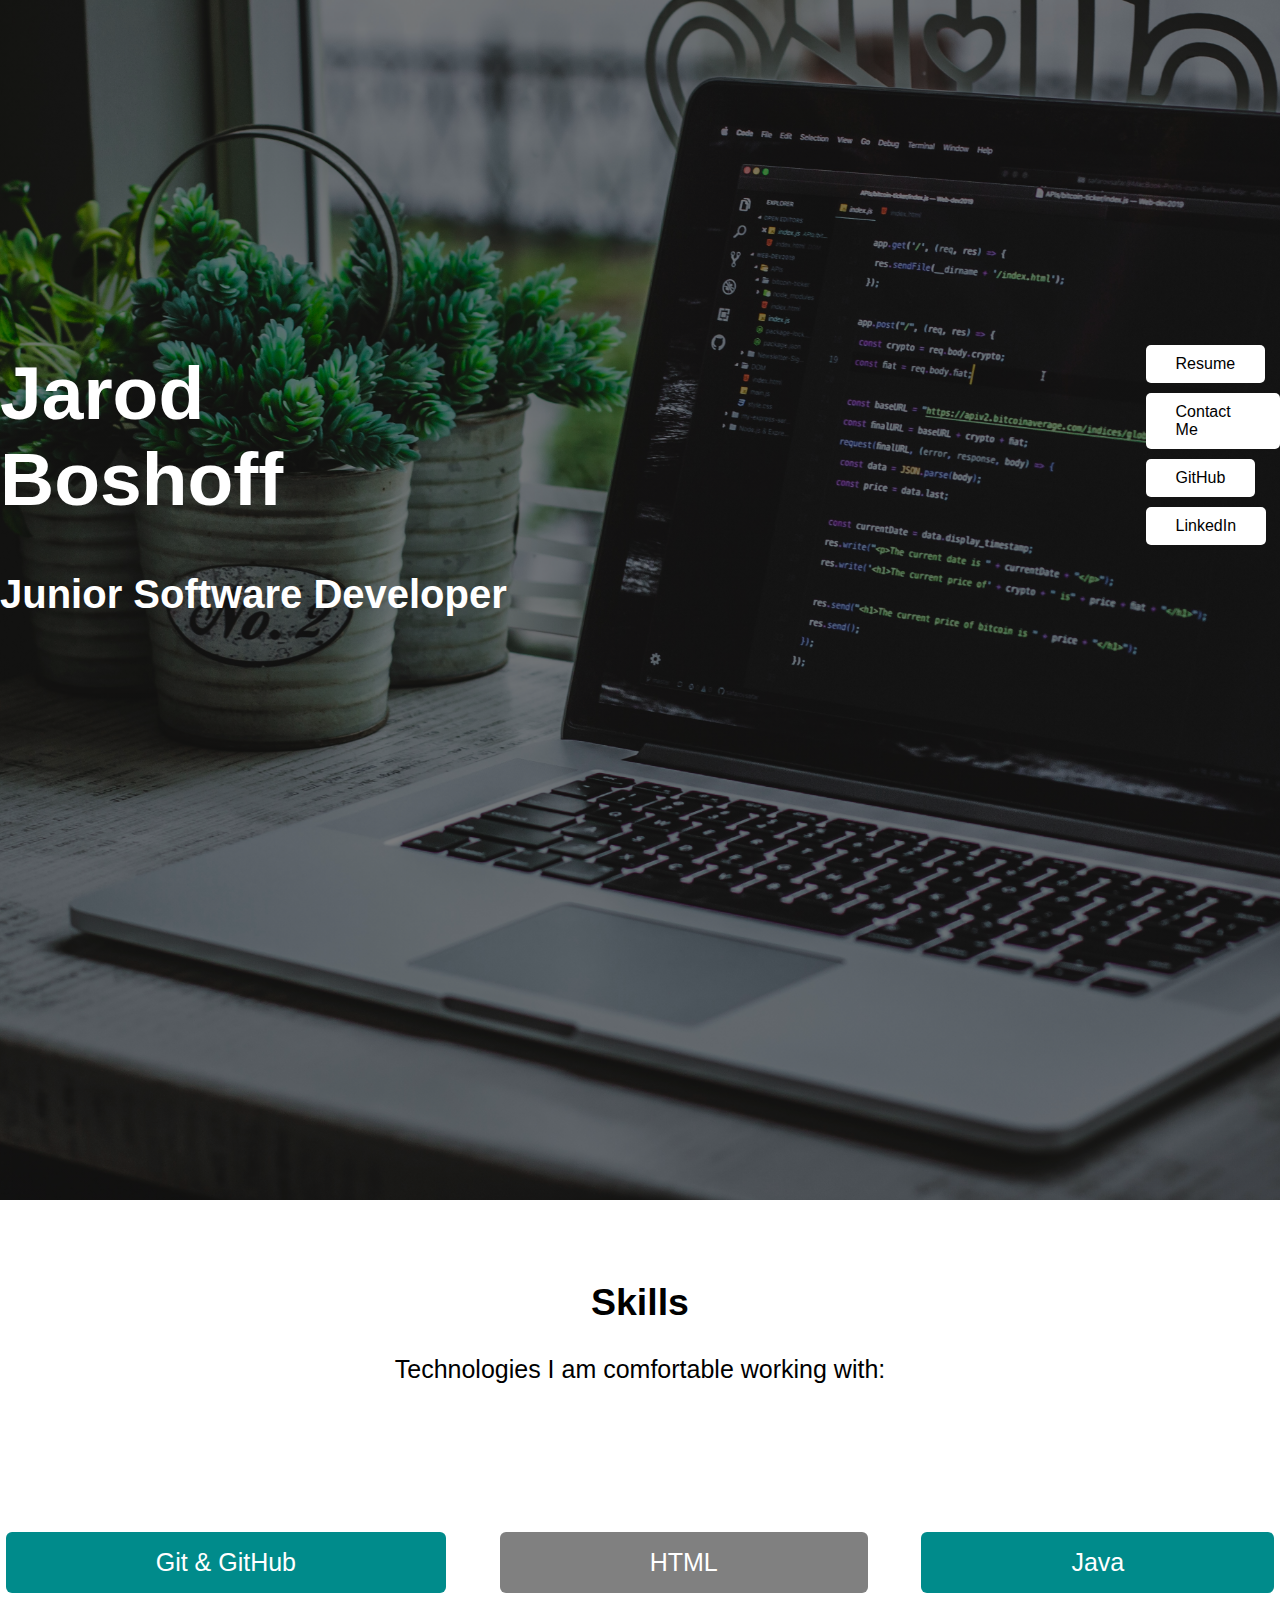
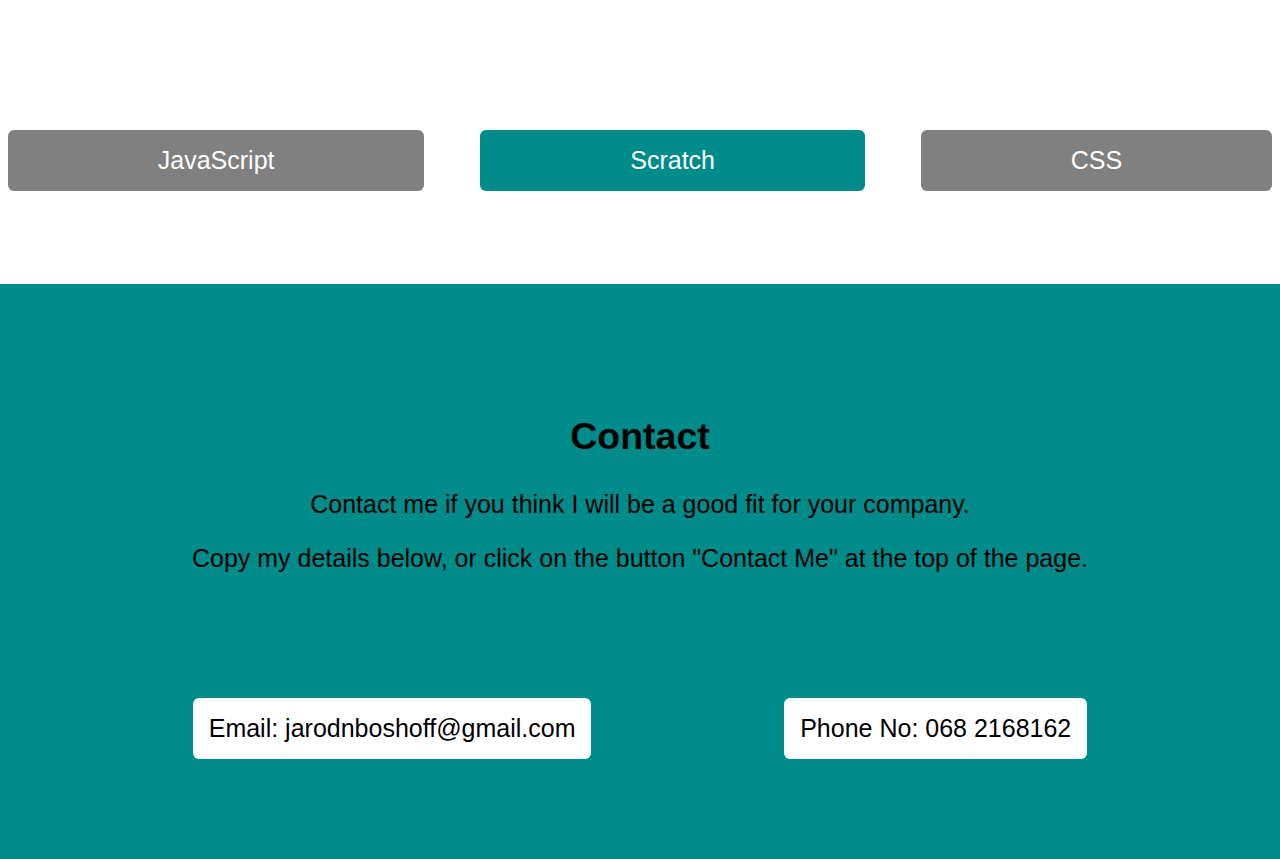
<file: Index.html>
<!DOCTYPE html>
<html lang="en">
<head>
    <meta charset="UTF-8">
    <meta http-equiv="X-UA-Compatible" content="IE=edge">
    <meta name="viewport" content="width=device-width, initial-scale=1.0">
    <link rel="stylesheet" href="./CSS/Index.css">
    <title>Jarod-Boshoff's-Resume</title>
</head>
<body>
    <header class="hero-image">
        <div class="hero-text">
            <h1>Jarod Boshoff</h1>
            <h3>Junior Software Developer</h3>
        </div>

        <section class="flex-container-1">

            <div class="flex-item1 item-1">
                <a href="./resume.html" target="_blank" style="text-decoration: none;" class="hero-button" href="#Resume">Resume</a>
            </div>

            <div class="flex-item1 item-2">
                <a href="./form.html" target="_blank" style="text-decoration: none;" class="hero-button" href="#Contact Me">Contact Me</a>
            </div>

            <div class="flex-item1 item-3">
                <a href="https://github.com/jarod-boshoff" target="_blank" style="text-decoration: none;" class="hero-button" href="#Github">GitHub</a>
            </div>

            <div class="flex-item1 item-4">
                <a href="https://www.linkedin.com/in/jarod-boshoff-545369279/" target="_blank" style="text-decoration: none;" class="hero-button" href="#LinkedIn">LinkedIn</a>
            </div>

        </section>

    </header>
    <div class="skills">
            <h2> Skills </h2>
            <p>Technologies I am comfortable working with:</p><br>
        </div>

    <section class="flex-container-2">
        
            <div class="flex-item2 flex-1">
                Git & GitHub
            </div>

            <div class="flex-item2 flex-2">
                HTML
            </div>

            <div class="flex-item2 flex-3">
                Java
            </div>

        </section>

        <section class="flex-container-3">

            <div class="flex-item2 flex-4">
                JavaScript
            </div>

            <div class="flex-item2 flex-5">
                Scratch
            </div>

            <div class="flex-item2 flex-6">
                CSS
            </div>
        </section>

        <footer class="footer">
            <h2>Contact</h2>
            <p>Contact me if you think I will be a good fit for your company.</p>
            <p>Copy my details below, or click on the button "Contact Me" at the top of the page.</p>
        
            <section class="flex-container-4">

                <div class="flex-item3 flex-7">
                    Email: jarodnboshoff@gmail.com
                </div>

                <div class="flex-item3 flex-8">
                    Phone No: 068 2168162
                </div>

            </section>
            </section>
        </footer>
</body>
</html>
</file>
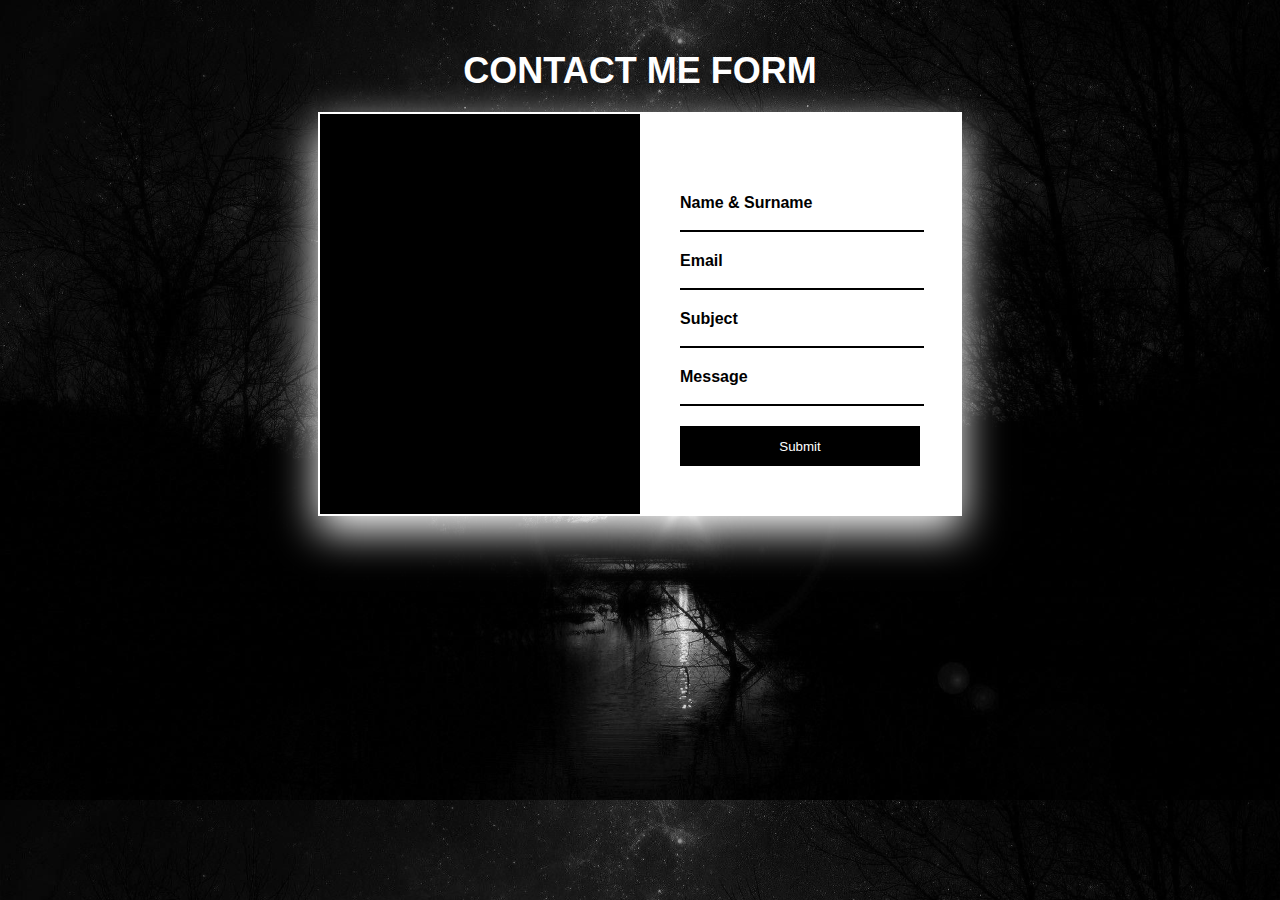
<file: form.html>
<!DOCTYPE html>
<html lang="en">
<head>
    <meta charset="UTF-8">
    <meta http-equiv="X-UA-Compatible" content="IE=edge">
    <meta name="viewport" content="width=device-width, initial-scale=1.0">
    <link rel="stylesheet" href="./CSS/form.css">
    <title>Contact Me</title>
</head>
<body>
    <div class="contact-me"><h1>Contact Me Form</h1></div>
    <div class="container">
        <div class="left"></div>
        <div class="right">
            <div class="form-box">
                <form action="https://formsubmit.co/jarodnboshoff@gmail.com" method="post">
                    <p>Name & Surname</p>
                    <input type="text" name="Name" required>

                    <p>Email</p>
                    <input type="email" name="email" required>

                    <p>Subject</p>
                    <input type="text" name="text 1" required>

                    <p>Message</p>
                    <input type="text" name="text 2">

                    <p><input type="submit" value="Submit" required></p>
                </form>
            </div>
        </div>
    </div>
</body>
</html>
</file>
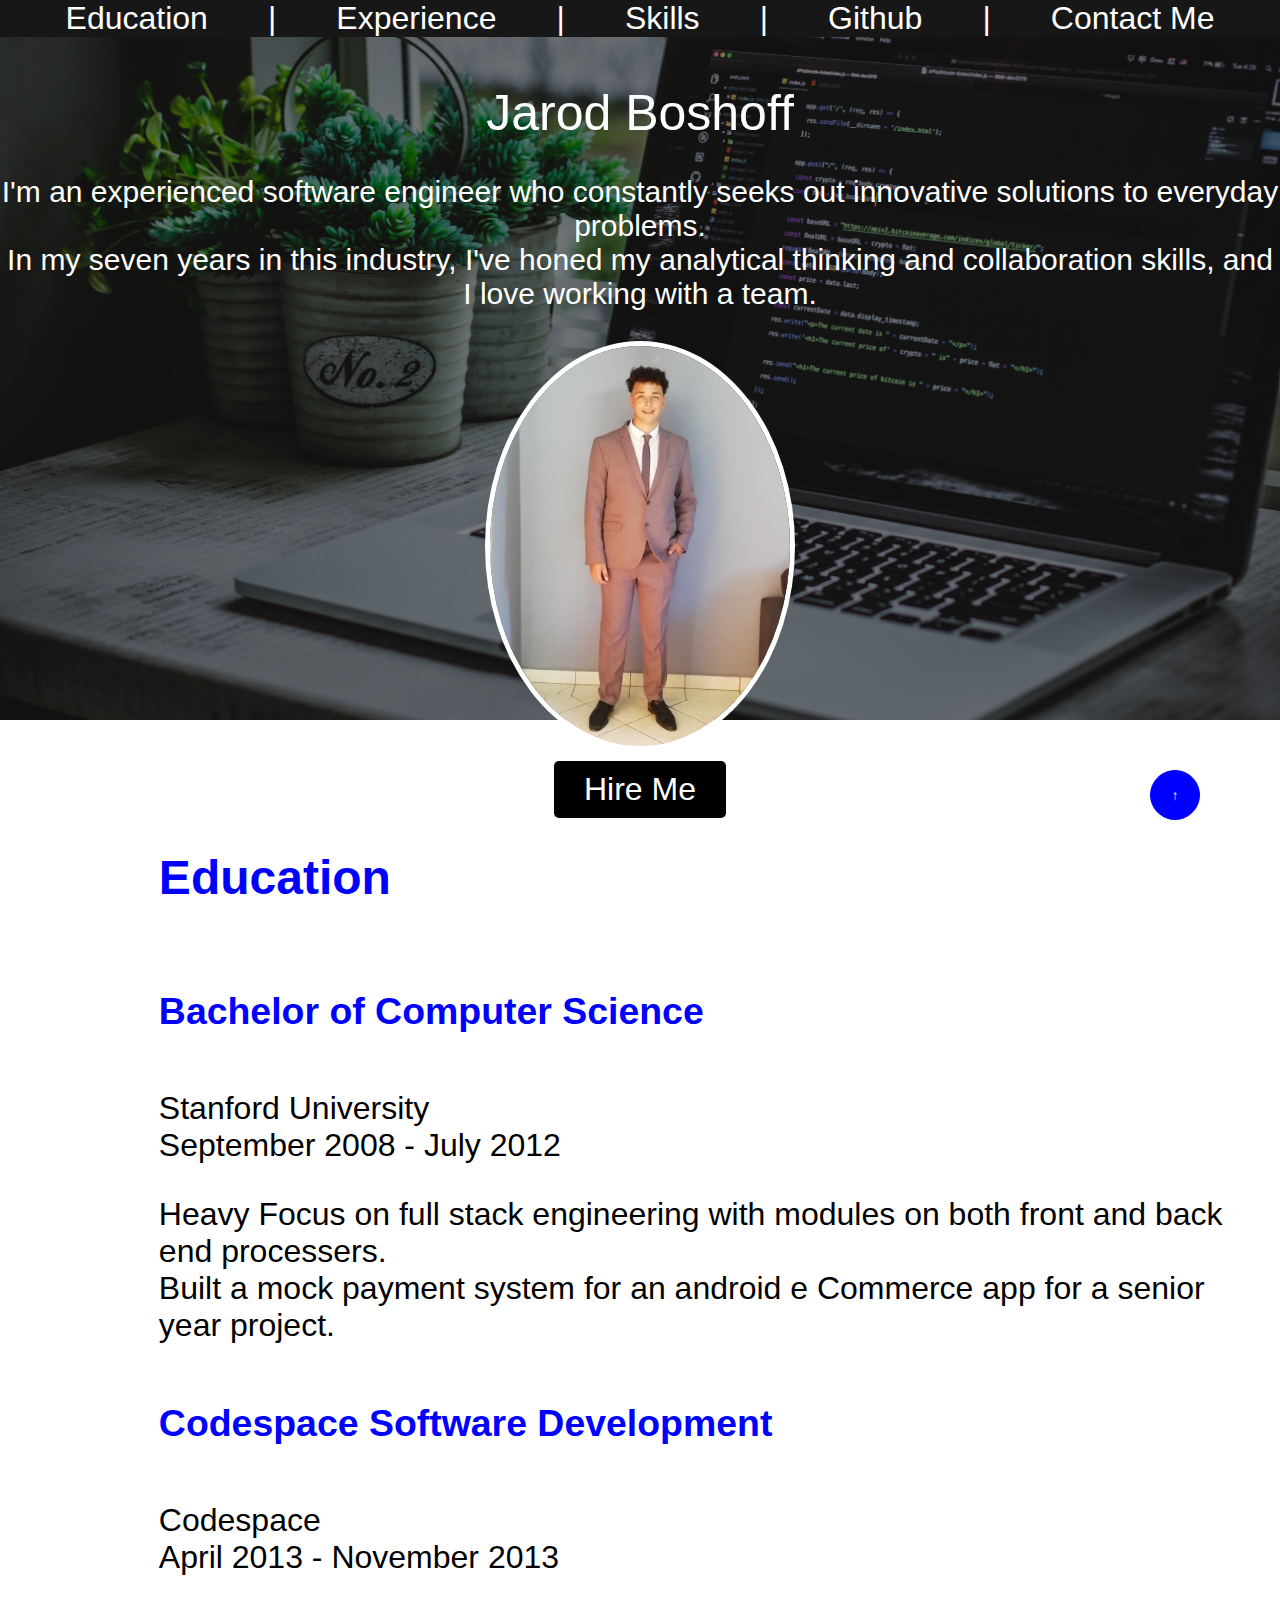
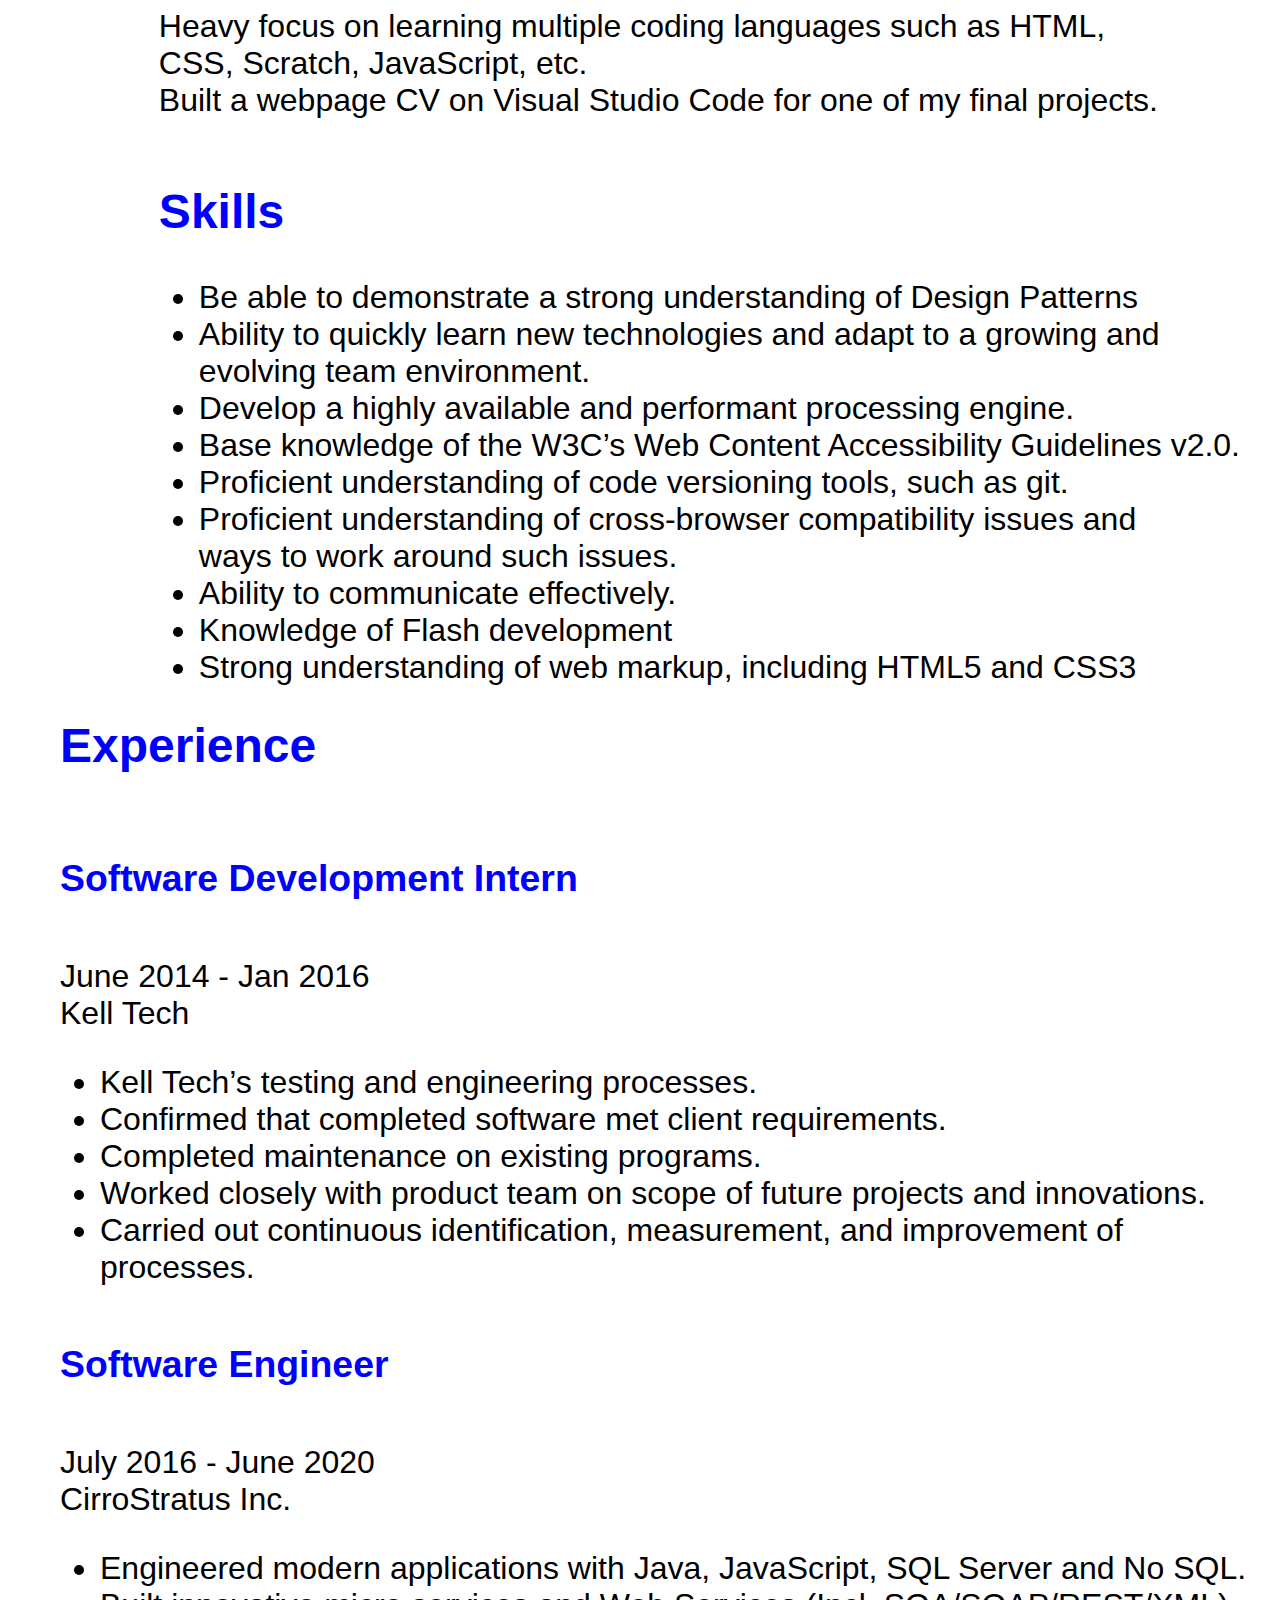
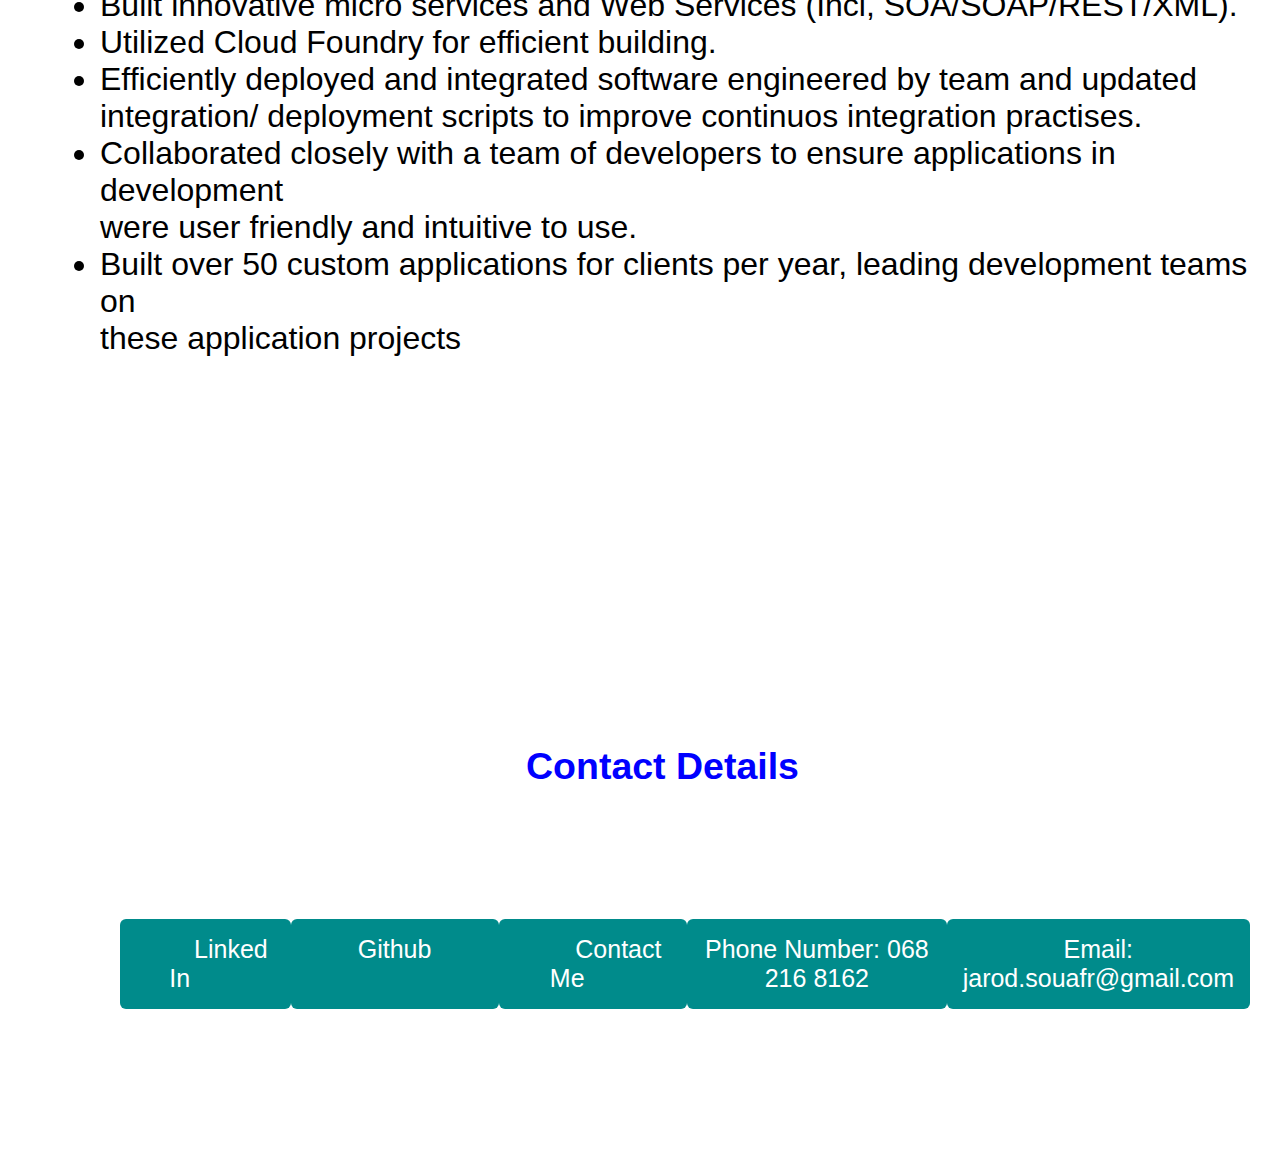
<file: resume.html>
<!DOCTYPE html>
<html>
  <head>
    <title>resume-1-jarod-boshoff</title>
    <link rel="stylesheet" href="./CSS/resume.css">
    <meta name="viewport" content="width=device-width, initial-scale=1.0">
    <meta name="viewport" content="hight=device-hight initial-scale=1.0">
  </head>
  <body>
    
     <nav id="navbar">
        <a class="nav-link" href="#Education">Education</a> |
        <a class="nav-link" href="#Experience">Experience</a> |
        <a class="nav-link" href="#Skills">Skills</a> |
        <a class="nav-link" target="_blank" href="https://github.com/jarod-boshoff">Github</a> |
        <a class="nav-link" target="_blank" href="./form.html">Contact Me</a> 
    </nav>
        
    <header class="hero-image">
        <div class="hero-text">
            <h1>Jarod Boshoff</h1>
            <p>I'm an experienced software engineer who constantly seeks out innovative solutions to everyday problems. <br>
               In my seven years in this industry, I've honed my analytical thinking and collaboration skills, and I love working with a team.</p>
           
    <picture>
        <source srcset="./Images/headshot.jpg" media="(max-width: 768px)">
        <source srcset="./Images/shouldershot.jpg" media="(max-width: 1024px)">
        <source srcset="./Images/bodyshot.jpg" media="(max-width: 1920px)">
        <img src= "./Images/bodyshot.jpg" media="(max-width: 1920px)" class="image-main">
    </picture>
    <a href="./form.html" class="hero-btn">Hire Me</a>
  </div>
    </header>

    <a id="back-to-top" href="#top">
    <button>
        &UpArrow;
    </button>
    </a>
      <section class="rightside">
        <span style="float: right;">
        <h2 id="Education">Education</h2>

        <h3>Bachelor of Computer Science</h3>
          <p>Stanford University <br>
             September 2008 - July 2012</p>
          <p>Heavy Focus on full stack engineering with modules on both front and back <br> end processers.
            <br>
            Built a mock payment system for an android e Commerce app for a senior <br> year project.</p>
    
            <h3>Codespace Software Development </h3>
              <p>Codespace <br>
                 April 2013 - November 2013</p>
              <p>Heavy focus on learning multiple coding languages such as HTML, <br> CSS, Scratch, JavaScript, etc.
              <br>
                 Built a webpage CV on Visual Studio Code for one of my final projects.</p>

                <h2 id="Skills">Skills</h2>
                
                <ul>
                  <li>Be able to demonstrate a strong understanding of Design Patterns</li>
                  <li>Ability to quickly learn new technologies and adapt to a growing and <br> evolving team environment.</li>
                  <li>Develop a highly available and performant processing engine.</li>
                  <li>Base knowledge of the W3C’s Web Content Accessibility Guidelines v2.0.</li>
                  <li>Proficient understanding of code versioning tools, such as git.</li>
                  <li>Proficient understanding of cross-browser compatibility issues and <br> ways to work around such issues.</li>
                  <li>Ability to communicate effectively.</li>
                  <li> Knowledge of Flash development</li>
                  <li>Strong understanding of web markup, including HTML5 and CSS3</li>
                 </ul>
          </span>
        </section>

        <section>

            <h2 id="Experience">Experience</h2>
            <h3>Software Development Intern</h3>
            June 2014 - Jan 2016
            <br>
            Kell Tech
          <ul>
            <li> Kell Tech’s testing and engineering processes.</li>
            <li>Confirmed that completed software met client requirements.</li>
            <li>Completed maintenance on existing programs.</li>
            <li>Worked closely with product team on scope of future projects and innovations.</li>
            <li>Carried out continuous identification, measurement, and improvement of processes.</li>
          </ul>

            <h3>Software Engineer</h3>
            July 2016 - June 2020
            <br>
            CirroStratus Inc.
            
          <ul>
            <li>Engineered modern applications with Java, JavaScript, SQL Server and No SQL.</li>
            <li>Built innovative micro services and Web Services (Incl, SOA/SOAP/REST/XML).</li>
            <li>Utilized Cloud Foundry for efficient building.</li>
            <li>Efficiently deployed and integrated software engineered by team and updated <br> integration/ deployment scripts to improve continuos integration practises. </li>
            <li>Collaborated closely with a team of developers to ensure applications in development <br> were user friendly and intuitive to use.</li>
            <li>Built over 50 custom applications for clients per year, leading development teams on <br> these application projects</li>
          </ul>

        </section>

        <br>
        <br>
        <br>
        <br>
        <br>

          <section>

      <footer class="footer">

        <h2 id="Contact-Details">Contact Details</h3></h2>
        <section class="flex-container">
        
          <div class="flex-item flex-1">
            <a class="link" target="_blank" href="https://www.linkedin.com/in/jarod-boshoff-545369279/">Linked In</a> <br>
          </div>

          <div class="flex-item flex-2">
            <a class="link" target="_blank" href="https://github.com/jarod-boshoff">Github</a>
          </div>

          <div class="flex-item flex-3">
            <a class="link" target="_blank" href="./form.html">Contact Me</a>
          </div>

          <div class="flex-item flex-4">
            Phone Number: 068 216 8162
          </div>

          <div class="flex-item flex-5">
            Email: jarod.souafr@gmail.com
          </div>

      </section>

      </footer>

  </body>
</html>
</file>
<file: CSS/Index.css>
.hero-image {
    background-image: linear-gradient(rgba(0, 0, 0, 0.5), rgba(0, 0, 0, 0.5)),
      url("../Images/code.jpg");
    background-position: center;
    background-repeat: no-repeat;
    background-size: cover;
    height: 1200px;
    display: flex;
    justify-content: center;
    margin: 0;
    margin-bottom: 0;
  } 

  body {
    margin: 0;
    font-family: Arial, Helvetica, sans-serif;
  }
  
  h1 {
    margin-top: 350px;
    margin-right: 700px;
    color: white;
    font-size: 75px;
  }

  h3 {
    color: white;
    font-size: 40px;
  }

  .flex-container-1 {
    margin-top: 335px;
    color: white;
    display: flex;
    flex-direction: column;
  }

  .flex-item2 {
    padding: 20px;
    font-size: 25px;
  }
  
  .hero-button {
    color: black;
    text-decoration: none;
    background-color: white;
    padding: 10px 30px;
    border-radius: 5px;
    margin-top: 10px;
    display: inline-block;
  }
  .hero-button:hover {
    background: black;
    color: white;
  }

  .skills {
    text-align: center;
    margin: 0;
    font-size: 25px;
    padding-top: 50px;
  }
  
  .flex-container-2 {
    height: 3rem;
    display: flex;
    flex-direction: row;
    justify-content: space-evenly;
    align-items: center;
    padding-bottom: 50px;
    padding-top: 100px;
    gap: 3rem;
    font-size: 20px;
  }

  .flex-container-3 {
    font-size: 20px ;
    height: 3rem;
    display: flex;
    flex-direction: row;
    justify-content: space-evenly;
    align-items: center;
    padding-bottom: 100px;
    padding-top: 100px;
    gap: 3rem;
  }

  .flex-item2 {
    padding: 1rem;
    background-color: grey;
    color: white;
    border-radius: 6px;
    align-items: center;
    justify-content: center;
    padding-left: 150px;
    padding-right: 150px;
  }

  .flex-1 {
    background-color: darkcyan;
  }

  .flex-3 {
    background-color: darkcyan;
  }

  .flex-5 {
    background-color: darkcyan;
  }
  .footer {
    text-align: center;
    margin: 0;
    font-size: 25px;
    background-color: darkcyan;
    padding-top: 100px;
    padding-bottom: 100px;
  }
  .flex-container-4 {
    display: flex;
    -ms-flex-direction: row;
    justify-content: space-evenly;
    padding-top: 100px;
  }
  
  .flex-item3 {
    padding: 1rem;
    background-color: white;
    border-radius: 6px;
    border-color: black;
    align-items: center;
    justify-content: center;
  }
</file>
<file: CSS/form.css>
body {
    margin: 0;
    padding: 0;
    background: url(../Images/dark.jpg);
    background-size: cover;
    font-family: Arial, Helvetica, sans-serif;
    color: white;
}

.contact-me {
    text-align: center;
    padding: 50px 0 20px;
}
.contact-me h1 {
    margin: 0;
    padding: 0;
    text-transform: uppercase;
    font-size: 36px;
}

.container {
    width: 50%;
    height: 400px;
    background :#fff;
    margin: 0 auto;
    border: 2px solid #fff;
    box-shadow: 0 15px 40px white;
}

.container .left {
    float: left;
    width: 50%;
    height: 400px;
    background: url(../Images/code.png);
    background-size: cover;
}

.container .right {
    float: right;
    width: 50%;
    height: 400px;
    box-sizing: border-box;
}
.form-box {
    color: black;
    width: 100%;
    padding: 80px 40px;
    box-sizing: border-box;
    height: 400px;
    background: white;
}

.form-box p {
    margin: 0;
    padding: 0;
    font-weight: bold;
    color: black;
}
.form-box input {
    margin-bottom: 20px;
    width: 100%;
}

.form-box input[type=text],
.form-box input[type=email]{
    border: none;
    border-bottom: 2px solid black;
    outline: none;
}
.form-box input[type=text]:focus,
.form-box input[type=email]:focus {
    border-bottom: 2px solid black;
}

.form-box input[type=submit] {
    border: none;
    outline: none;
    height: 40px;
    color: #fff;
    background: black;
    cursor: pointer;
}
.form-box input[type=submit]:hover {
    background: white;
}

.form-box a {
    color: black;
    font-size: 12px;
    font-weight: bold;
}
</file>
<file: CSS/resume.css>
/* Body */

body {
  font-size: 32px;
  color: black;
  background-color: white;
  margin: 0%;
  height: 100vh;
  font-family: Arial, Helvetica, sans-serif;
  }

/* Headings */

h1 {
  padding-top: 50px;
  text-align: center;
  color: white;
}  

h2 {
color: blue;
}

h3 {
color: blue;
padding-top: 20px;
padding-bottom: 20px;
}

/* Nav Headings */

#Education {
color: blue;
padding-top: 75px;
padding-bottom: 25px;
}

#Experience {
color: blue;
padding-bottom: 25px;
padding-top: 25px;
}

#Skills {
color: blue;
padding-top: 25px;
}

#Contact-Details {
color: blue;
text-align: center;
}


/* Sections */

section {
background-color: white;
margin-left: 100px;
padding: 15px;

margin-bottom: 20px;
}


/*Header*/

header {
background-color: dodgerblue;
padding: 50px;
}


/* Profile Photo */

.image-main {
height: 400px;
border: 5px solid;
border-color: white;
display: block;
margin-left: auto;
margin-right: auto;
border-radius: 50%;
}


/* Navbar */

#navbar {
background-color: rgb(23, 23, 23);
color: white;
text-align: center;
z-index: 1;
position: fixed;
top: 0;
margin: 0;
width: 100%;
margin-bottom: 100px;
}


/* Nav Links */

.nav-link {
text-decoration: none;
color: white;
margin: 0 4vw;
}

.nav-link:hover {
color: rgb(255, 208, 0);
text-decoration: none;
}


/* Button-back to top */

button:hover {
background-color: blue;
text-decoration: none;
}

#back-to-top > button {
background-color: blue;
border-radius: 50%;
border: solid 1px blue;
width: 50px;
height: 50px;
}

#back-to-top:hover > button {
border: solid 1px blue;
background-color: white;
}

#back-to-top > button {
text-decoration: none;
color: whitesmoke;
}

#back-to-top:hover > button {
text-decoration: none;
color: rgb(198, 156, 78);
}

#back-to-top {
position: fixed;
bottom: 80px;
right: 80px;
}


/* Background Image */

.hero-image {
background-image: linear-gradient(rgba(0, 0, 0, 0.5), rgba(0, 0, 0, 0.5)),
  url("../Images/code.jpg");
background-position: center;
background-repeat: no-repeat;
background-size: cover;
height: 80%;
display: flex;
justify-content: center;
padding: 0;
}


/* Main Heading */

.hero-text {
align-items: center;
align-content: center;
text-align: center;
color: white;
}

.hero-text h1 {
font-size: 50px;
font-weight: 500;
}

.hero-text p {
font-size: 30px;
font-weight: 500;
}


/* "Hire Me" Button */

.hero-btn {
color: white;
text-decoration: none;
background-color: black;
padding: 10px 30px;
border-radius: 5px;
margin-top: 10px;
display: inline-block;
}
.hero-btn:hover {
background: white;
color: black;
}

/* Media Screen 768px */

@media screen and (max-width: 768px) {
.image-main {
  width: 250px;
  height: 250px;
}

body{
  font-size: 29px;
}

.flex-container {
  display: flex;
  -ms-flex-direction: row;
  justify-content: space-evenly;
  padding-top: 100px;
}

.flex-item {
  font-size: 10px;
  padding: 0;
}


section {
  margin-left: 25px;
  margin-right: 25px;
  margin-bottom: 0px;
  margin-top: 0px;
  padding-bottom: 15px;
  padding-top: 0px;
}

h2 {
  font-size: 1.75rem;
}
}

/* Media Screen 1024px */

@media screen and (max-width: 1024px) {
.image-main {
  height: 200px;
  width: 200px;
}

.flex-item {
  font-size: 10px;
  padding: 0;
}

body {
  font-size: 24px;
}

.footer {
  font-size: 14px;
}

section {
  margin-left: 25px;
  margin-bottom: 0px;
  margin-top: 0px;
  padding-bottom: 20px;
}
}

/* Media Screen 1920px */

@media screen and (max-width: 1920px) {
section {
  margin-top: 0px;
  margin-bottom: 0px;
  margin-left: 45px;
  padding-top: 15px;
  padding-bottom: 25px;
}
}

/* text on right side */

.rightside {
  margin-right: 25px;
}

/* flex conatiners */

.flex-container {
  display: flex;
  -ms-flex-direction: row;
  justify-content: space-evenly;
  padding-top: 100px;
  }

.flex-item {
  padding: 1rem;
  background-color: darkcyan;
  border-radius: 6px;
  border-color: black;
  align-items: center;
  justify-content: center;
  }

  .flex-4 {
  color: white;
  }

  .flex-5 {
    padding-bottom: 10px;
    color: white;
  }

/* footer */

.footer {
  text-align: center;
  margin: 0;
  font-size: 25px;
  background-color: white;
  padding-top: 100px;
  padding-bottom: 100px;
}

/* footer links */

.link {
  text-decoration: none;
  color: white;
  margin: 0 4vw;
}

.link:hover {
  color: rgb(255, 208, 0);
  text-decoration: none;
}
  
  .nav-link:hover {
  color: rgb(255, 208, 0);
  text-decoration: none;
  }
</file>
